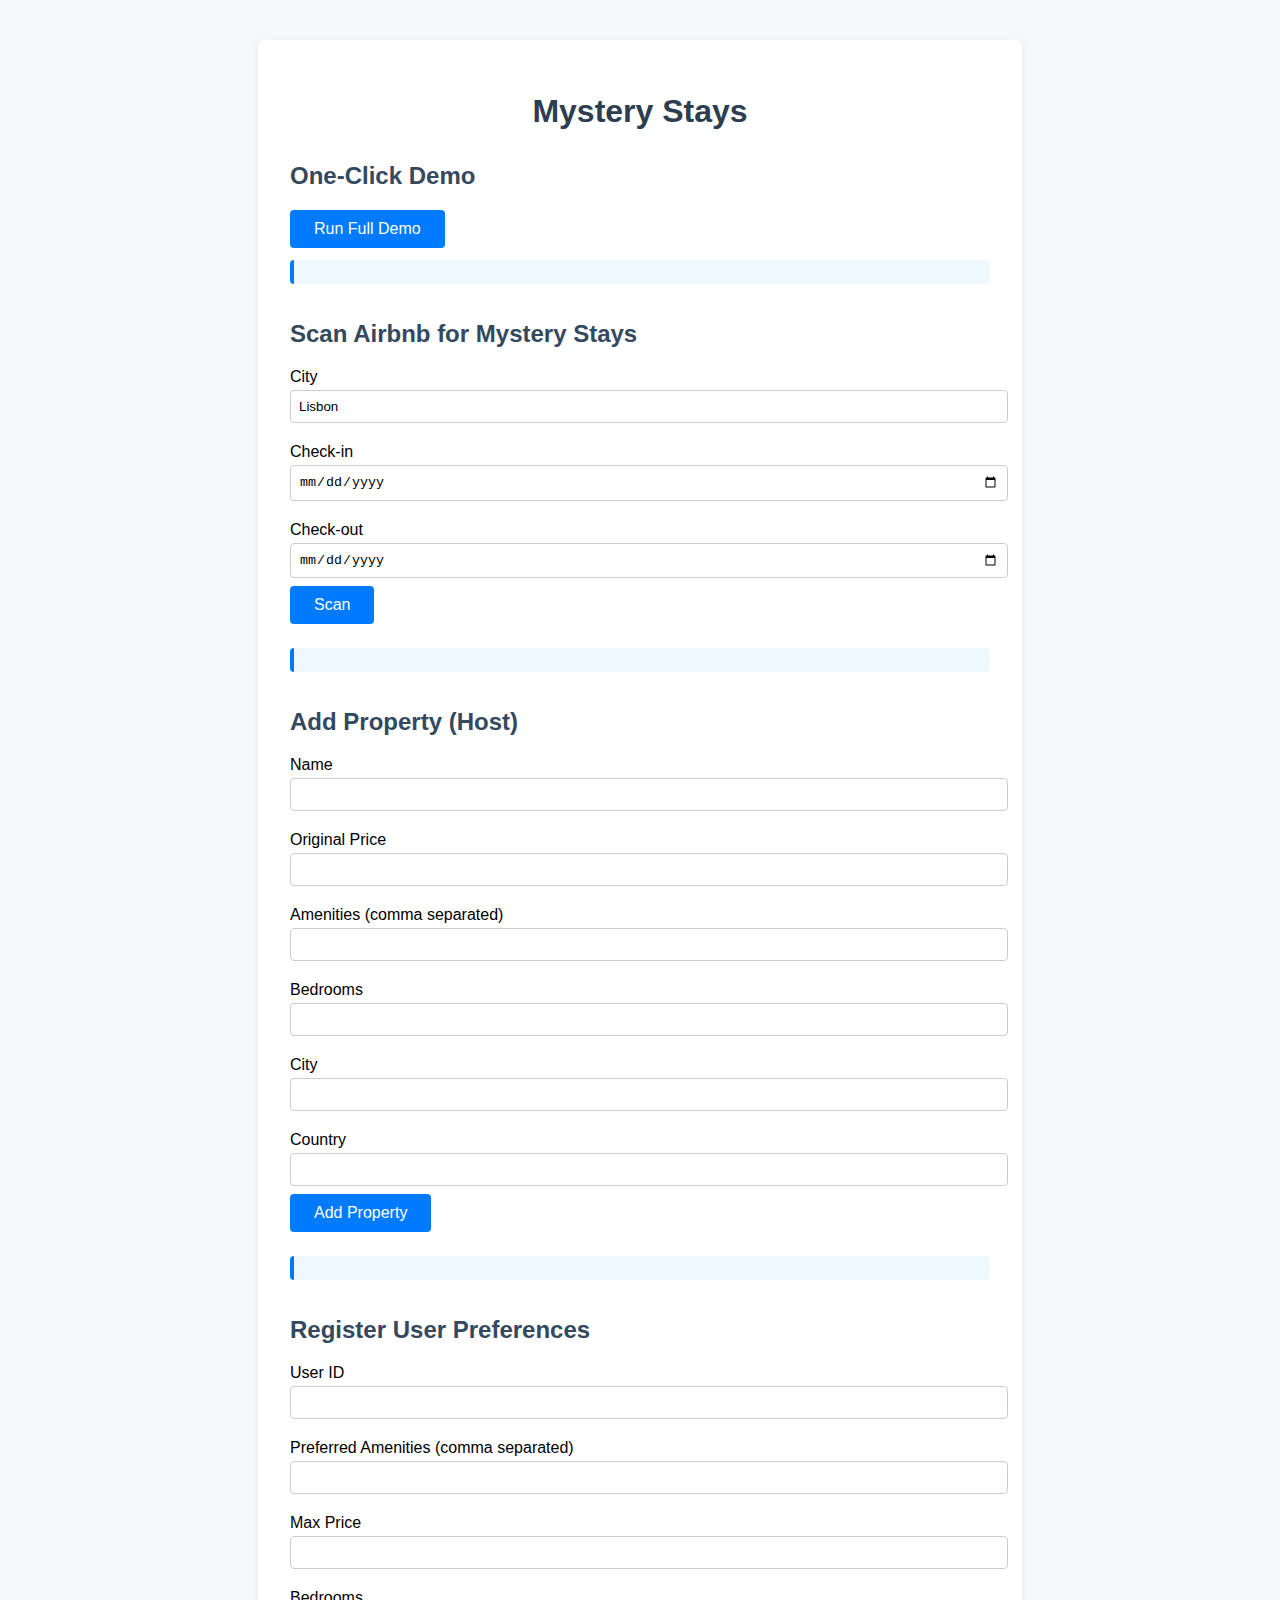
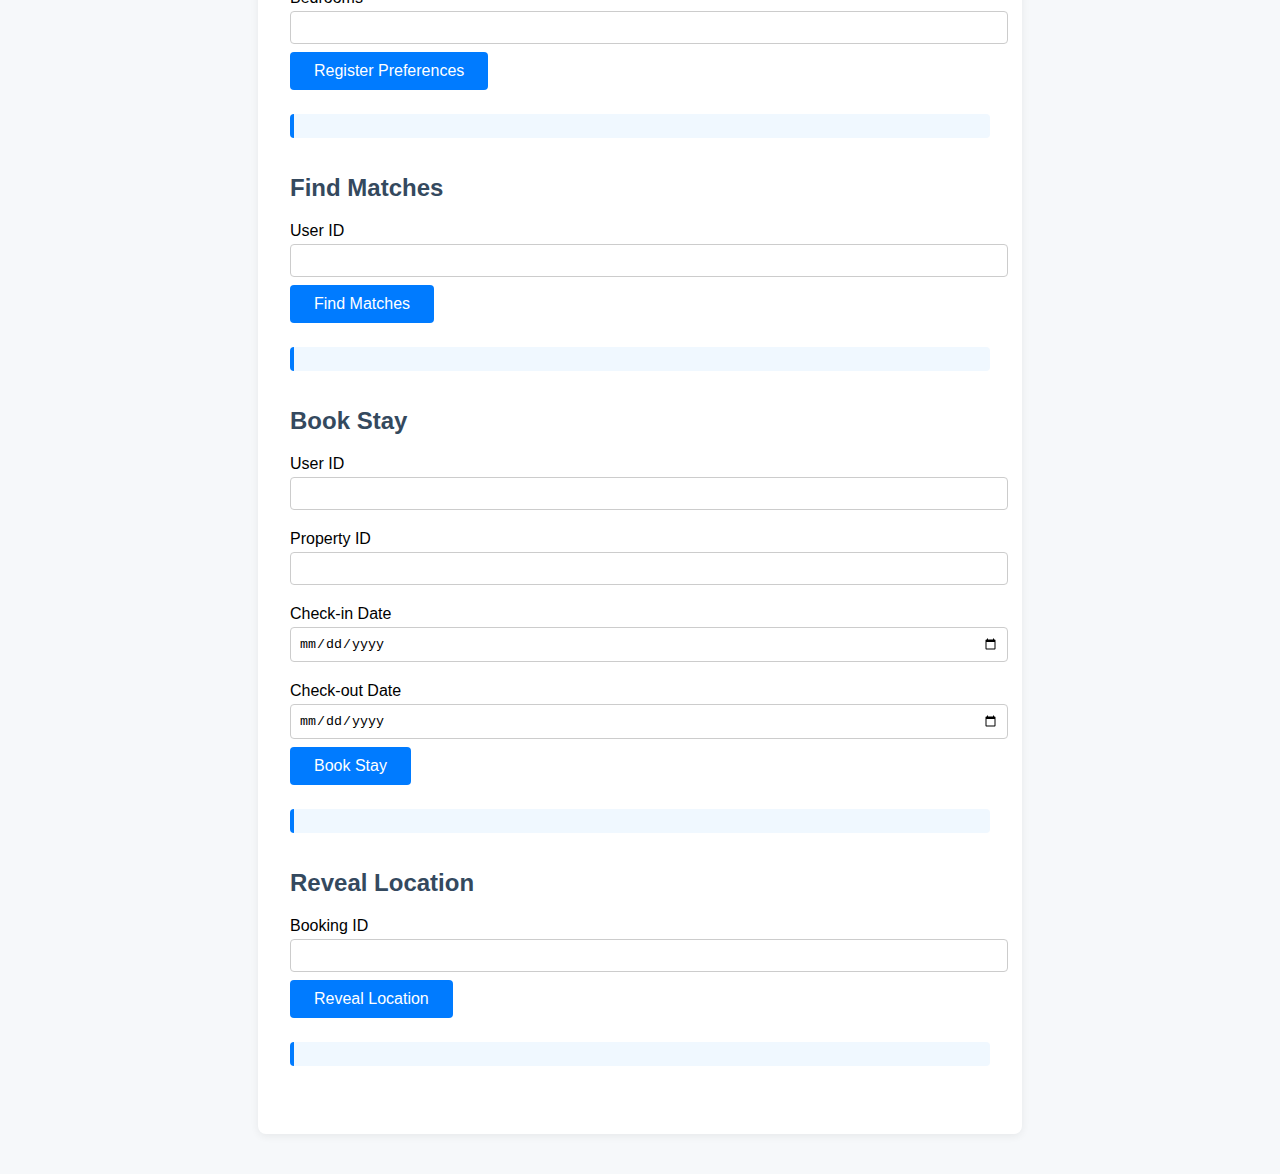
<file: frontend.html>
<!DOCTYPE html>
<html lang="en">
<head>
    <meta charset="UTF-8">
    <title>Mystery Stays Frontend</title>
    <meta name="viewport" content="width=device-width, initial-scale=1">
    <style>
        body { font-family: 'Segoe UI', Arial, sans-serif; background: #f6f8fa; margin: 0; padding: 0; }
        .container { max-width: 700px; margin: 40px auto; background: #fff; border-radius: 8px; box-shadow: 0 2px 8px #0001; padding: 32px; }
        h1 { text-align: center; color: #2c3e50; }
        h2 { margin-top: 32px; color: #34495e; }
        form { margin-bottom: 24px; }
        label { display: block; margin: 12px 0 4px; font-weight: 500; }
        input, select, textarea { width: 100%; padding: 8px; margin-bottom: 8px; border-radius: 4px; border: 1px solid #ccc; }
        button { background: #007bff; color: #fff; border: none; padding: 10px 24px; border-radius: 4px; cursor: pointer; font-size: 1em; }
        button:hover { background: #0056b3; }
        .result { background: #f0f8ff; border-left: 4px solid #007bff; margin: 12px 0 24px; padding: 12px; border-radius: 4px; }
        .section { margin-bottom: 36px; }
    </style>
</head>
<body>
    <div class="container">
        <h1>Mystery Stays</h1>

        <div class="section">
            <h2>One-Click Demo</h2>
            <button id="oneClickDemoBtn">Run Full Demo</button>
            <div id="oneClickDemoResult" class="result"></div>
        </div>

        <div class="section">
            <h2>Scan Airbnb for Mystery Stays</h2>
            <form id="scanAirbnbForm">
                <label>City</label>
                <input type="text" name="city" required value="Lisbon">
                <label>Check-in</label>
                <input type="date" name="check_in" required>
                <label>Check-out</label>
                <input type="date" name="check_out" required>
                <button type="submit">Scan</button>
            </form>
            <div id="scanAirbnbResult" class="result"></div>
        </div>

        <div class="section">
            <h2>Add Property (Host)</h2>
            <form id="addPropertyForm">
                <label>Name</label>
                <input type="text" name="name" required>
                <label>Original Price</label>
                <input type="number" name="original_price" required>
                <label>Amenities (comma separated)</label>
                <input type="text" name="amenities" required>
                <label>Bedrooms</label>
                <input type="number" name="bedrooms" required>
                <label>City</label>
                <input type="text" name="city" required>
                <label>Country</label>
                <input type="text" name="country" required>
                <button type="submit">Add Property</button>
            </form>
            <div id="addPropertyResult" class="result"></div>
        </div>

        <div class="section">
            <h2>Register User Preferences</h2>
            <form id="registerPreferencesForm">
                <label>User ID</label>
                <input type="text" name="user_id" required>
                <label>Preferred Amenities (comma separated)</label>
                <input type="text" name="amenities" required>
                <label>Max Price</label>
                <input type="number" name="price_max" required>
                <label>Bedrooms</label>
                <input type="number" name="bedrooms" required>
                <button type="submit">Register Preferences</button>
            </form>
            <div id="registerPreferencesResult" class="result"></div>
        </div>

        <div class="section">
            <h2>Find Matches</h2>
            <form id="findMatchesForm">
                <label>User ID</label>
                <input type="text" name="user_id" required>
                <button type="submit">Find Matches</button>
            </form>
            <div id="findMatchesResult" class="result"></div>
        </div>

        <div class="section">
            <h2>Book Stay</h2>
            <form id="bookStayForm">
                <label>User ID</label>
                <input type="text" name="user_id" required>
                <label>Property ID</label>
                <input type="text" name="property_id" required>
                <label>Check-in Date</label>
                <input type="date" name="check_in" required>
                <label>Check-out Date</label>
                <input type="date" name="check_out" required>
                <button type="submit">Book Stay</button>
            </form>
            <div id="bookStayResult" class="result"></div>
        </div>

        <div class="section">
            <h2>Reveal Location</h2>
            <form id="revealLocationForm">
                <label>Booking ID</label>
                <input type="text" name="booking_id" required>
                <button type="submit">Reveal Location</button>
            </form>
            <div id="revealLocationResult" class="result"></div>
        </div>
    </div>
    <script>
        const BASE = "[http://127.0.0.1](http://127.0.0.1):5001";

        // Helper to display JSON nicely
        function showResult(elementId, data) {
            document.getElementById(elementId).textContent = JSON.stringify(data, null, 2);
        }

        // Scan Airbnb (placeholder for future implementation)
        document.getElementById("scanAirbnbForm").onsubmit = async function(e) {
            e.preventDefault();
            // Implement your scan logic here
            showResult("scanAirbnbResult", { message: "Scan functionality not yet implemented." });
        };

        // Add Property
        document.getElementById("addPropertyForm").onsubmit = async function(e) {
            e.preventDefault();
            const form = e.target;
            const body = {
                name: form.name.value,
                original_price: Number(form.original_price.value),
                amenities: form.amenities.value.split(',').map(a => a.trim()),
                bedrooms: Number(form.bedrooms.value),
                location: {
                    city: form.city.value,
                    country: form.country.value
                }
            };
            const resp = await fetch(`${BASE}/properties/add`, {
                method: "POST",
                headers: {"Content-Type": "application/json"},
                body: JSON.stringify(body)
            });
            showResult("addPropertyResult", await resp.json());
        };

        // Register Preferences
        document.getElementById("registerPreferencesForm").onsubmit = async function(e) {
            e.preventDefault();
            const form = e.target;
            const body = {
                user_id: form.user_id.value,
                preferences: {
                    amenities: form.amenities.value.split(',').map(a => a.trim()),
                    price_max: Number(form.price_max.value),
                    bedrooms: Number(form.bedrooms.value)
                }
            };
            const resp = await fetch(`${BASE}/users/preferences`, {
                method: "POST",
                headers: {"Content-Type": "application/json"},
                body: JSON.stringify(body)
            });
            showResult("registerPreferencesResult", await resp.json());
        };

        // Find Matches
        document.getElementById("findMatchesForm").onsubmit = async function(e) {
            e.preventDefault();
            const form = e.target;
            const userId = form.user_id.value;
            const resp = await fetch(`${BASE}/properties/match/${userId}`);
            showResult("findMatchesResult", await resp.json());
        };

        // Book Stay
        document.getElementById("bookStayForm").onsubmit = async function(e) {
            e.preventDefault();
            const form = e.target;
            const body = {
                user_id: form.user_id.value,
                property_id: form.property_id.value,
                check_in: form.check_in.value,
                check_out: form.check_out.value
            };
            const resp = await fetch(`${BASE}/bookings/create`, {
                method: "POST",
                headers: {"Content-Type": "application/json"},
                body: JSON.stringify(body)
            });
            showResult("bookStayResult", await resp.json());
        };

        // Reveal Location
        document.getElementById("revealLocationForm").onsubmit = async function(e) {
            e.preventDefault();
            const form = e.target;
            const bookingId = form.booking_id.value;
            const resp = await fetch(`${BASE}/bookings/reveal/${bookingId}`);
            showResult("revealLocationResult", await resp.json());
        };

        // --- One-Click Demo Logic ---
        document.getElementById("oneClickDemoBtn").onclick = async function() {
            const resultDiv = document.getElementById("oneClickDemoResult");
            resultDiv.textContent = "Running demo...";

            // Step 1: Generate random property
            const propertyNames = ["Sunny Loft", "Cozy Studio", "Urban Retreat", "Seaside Escape", "Mountain Cabin"];
            const cities = ["Lisbon", "Barcelona", "Berlin", "Paris", "Athens"];
            const countries = ["Portugal", "Spain", "Germany", "France", "Greece"];
            const amenitiesList = [["wifi", "kitchen"], ["wifi", "balcony"], ["kitchen", "washer"], ["wifi", "pool"], ["air conditioning", "wifi"]];
            const bedrooms = [1, 2, 3];
            const randomIdx = () => Math.floor(Math.random() * 5);

            const property = {
                name: propertyNames[randomIdx()],
                original_price: 100 + Math.floor(Math.random() * 100),
                amenities: amenitiesList[randomIdx()],
                bedrooms: bedrooms[Math.floor(Math.random() * bedrooms.length)],
                location: {
                    city: cities[randomIdx()],
                    country: countries[randomIdx()]
                }
            };

            // Step 2: Generate random user and preferences
            const userId = "user" + Math.floor(Math.random() * 10000);
            const userPrefs = {
                amenities: property.amenities,
                price_max: property.original_price * 0.6,
                bedrooms: property.bedrooms
            };

            // Step 3: Add property
            let resp = await fetch(`${BASE}/properties/add`, {
                method: "POST",
                headers: {"Content-Type": "application/json"},
                body: JSON.stringify(property)
            });
            const addPropResult = await resp.json();

            // Step 4: Register preferences
            resp = await fetch(`${BASE}/users/preferences`, {
                method: "POST",
                headers: {"Content-Type": "application/json"},
                body: JSON.stringify({ user_id: userId, preferences: userPrefs })
            });
            const regPrefsResult = await resp.json();

            // Step 5: Find matches
            resp = await fetch(`${BASE}/properties/match/${userId}`);
            const matchesResult = await resp.json();

            // Step 6: Book stay (if matches exist)
            let bookingResult = {};
            let revealResult = {};
            if (matchesResult.matches && matchesResult.matches.length > 0) {
                const propertyId = matchesResult.matches[0].id;
                const today = new Date();
                const checkIn = today.toISOString().slice(0,10);
                const checkOut = new Date(today.getTime() + 4*24*60*60*1000).toISOString().slice(0,10);

                resp = await fetch(`${BASE}/bookings/create`, {
                    method: "POST",
                    headers: {"Content-Type": "application/json"},
                    body: JSON.stringify({
                        user_id: userId,
                        property_id: propertyId,
                        check_in: checkIn,
                        check_out: checkOut
                    })
                });
                bookingResult = await resp.json();

                // Step 7: Reveal location
                if (bookingResult.booking_id) {
                    resp = await fetch(`${BASE}/bookings/reveal/${bookingResult.booking_id}`);
                    revealResult = await resp.json();
                }
            }

            // Step 8: Display results
            resultDiv.innerHTML = `
                <b>Property Added:</b><br><pre>${JSON.stringify(property, null, 2)}</pre>
                <b>User Preferences Registered:</b><br><pre>${JSON.stringify({user_id: userId, preferences: userPrefs}, null, 2)}</pre>
                <b>Matches Found:</b><br><pre>${JSON.stringify(matchesResult.matches, null, 2)}</pre>
                <b>Booking Result:</b><br><pre>${JSON.stringify(bookingResult, null, 2)}</pre>
                <b>Reveal Location:</b><br><pre>${JSON.stringify(revealResult, null, 2)}</pre>
            `;
        };
    </script>
</body>
</html>
</file>
